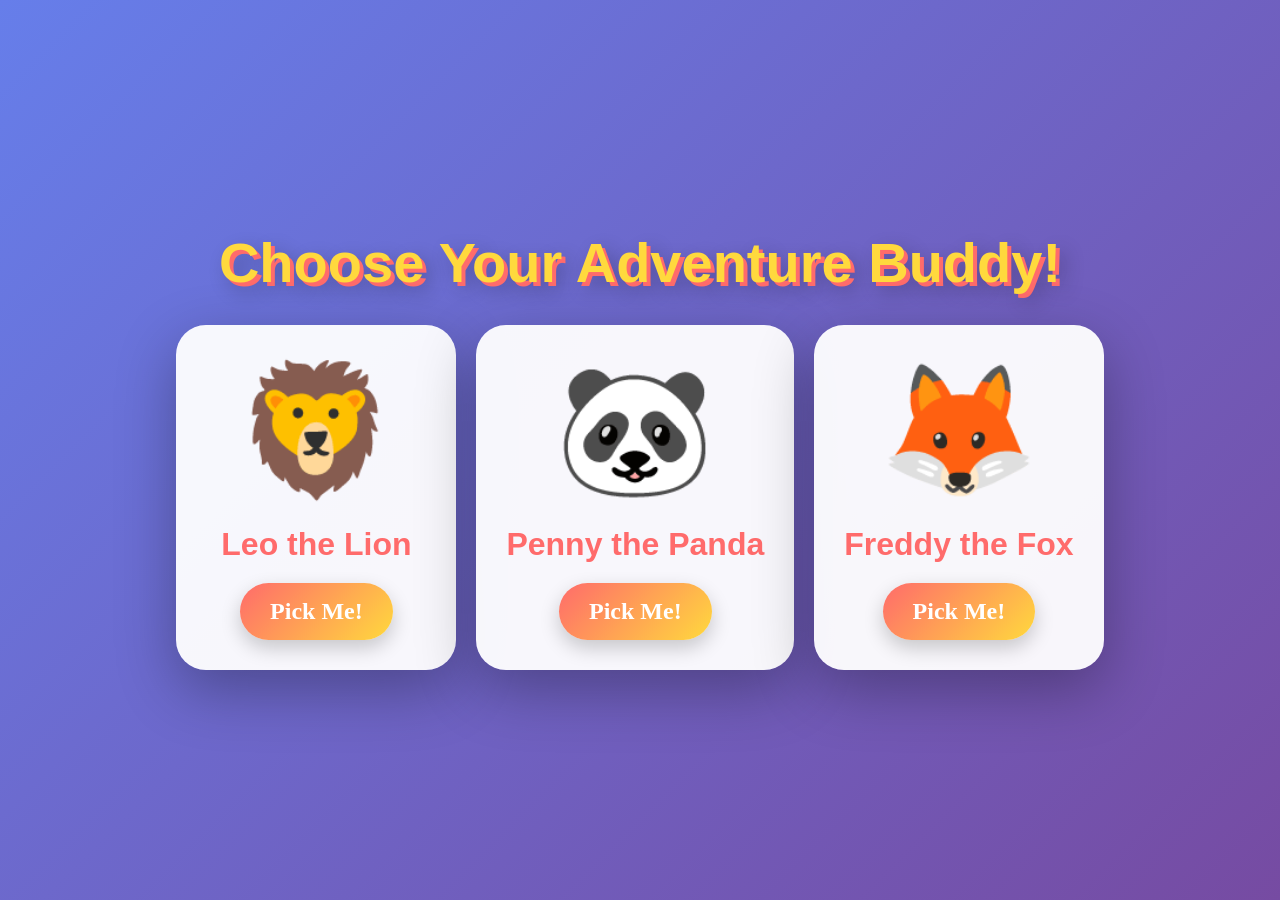
<file: index.html>
<!DOCTYPE html>
<html lang="en">
<head>
    <meta charset="UTF-8">
    <meta name="viewport" content="width=device-width, initial-scale=1.0">
    <title>🦁 Animal Vocab Adventure! 🐼</title>
    <link rel="stylesheet" href="vocab-game.css">
</head>
<body>
    <div class="stars-background"></div>

    <!-- Mascot Selection Screen -->
    <div class="mascot-selection-screen" id="mascotSelection" role="main">
        <h1 class="selection-title">Choose Your Adventure Buddy!</h1>
        <div class="mascot-choices" role="navigation" aria-label="Mascot selection">
            <div class="mascot-choice" data-mascot="lion" role="group" aria-labelledby="leo-name">
                <div class="mascot-character" aria-hidden="true">🦁</div>
                <div class="mascot-name" id="leo-name">Leo the Lion</div>
                <button class="select-button" aria-label="Choose Leo the Lion as your adventure buddy">Pick Me!</button>
            </div>
            <div class="mascot-choice" data-mascot="panda" role="group" aria-labelledby="penny-name">
                <div class="mascot-character" aria-hidden="true">🐼</div>
                <div class="mascot-name" id="penny-name">Penny the Panda</div>
                <button class="select-button" aria-label="Choose Penny the Panda as your adventure buddy">Pick Me!</button>
            </div>
            <div class="mascot-choice" data-mascot="fox" role="group" aria-labelledby="freddy-name">
                <div class="mascot-character" aria-hidden="true">🦊</div>
                <div class="mascot-name" id="freddy-name">Freddy the Fox</div>
                <button class="select-button" aria-label="Choose Freddy the Fox as your adventure buddy">Pick Me!</button>
            </div>
        </div>
    </div>

    <!-- Unit Selection Screen -->
    <div class="unit-selection-screen" id="unitSelection" style="display: none;">
        <h1 class="selection-title">Choose Your Grade Level!</h1>

        <!-- Grade Selection -->
        <div class="grade-selection" id="gradeSelection" role="navigation" aria-label="Grade level selection">
            <div class="grades-container" id="gradesContainer">
                <!-- Grades will be dynamically inserted here -->
            </div>
        </div>

        <!-- Unit Selection (shown after grade is selected) -->
        <div class="units-section" id="unitsSection" style="display: none;">
            <button class="back-button" id="backToGrades" aria-label="Go back to grade selection">
                ← Back to Grades
            </button>
            <h2 class="selection-subtitle" id="gradeTitle">Choose a Unit to Learn!</h2>
            <div class="units-container" id="unitsContainer" role="navigation" aria-label="Unit selection">
                <!-- Units will be dynamically inserted here -->
            </div>
        </div>
    </div>

    <!-- Main Game Container -->
    <div class="game-container" id="gameContainer" style="display: none;" role="main">
        <header class="header">
            <h1>ANIMAL VOCAB ADVENTURE!</h1>
            <h2 class="unit-title" id="unitTitle">Unit 1: Amazing Adventures</h2>
            <div class="stats" role="status" aria-live="polite" aria-label="Game statistics">
                <div class="stat-item">
                    <span class="stat-label"><span aria-hidden="true">⭐</span> Score:</span>
                    <span class="stat-value" id="score" aria-label="Current score">0</span>
                </div>
                <div class="stat-item">
                    <span class="stat-label"><span aria-hidden="true">🔥</span> Streak:</span>
                    <span class="stat-value" id="streak" aria-label="Current streak">0</span>
                </div>
                <div class="stat-item">
                    <span class="stat-label"><span aria-hidden="true">📊</span> Correct:</span>
                    <span class="stat-value" id="correct" aria-label="Correct answers">0</span>
                    <span class="stat-value"> / </span>
                    <span class="stat-value" id="total" aria-label="Total questions">0</span>
                </div>
            </div>
        </header>

        <div class="mascot-container" role="complementary" aria-label="Mascot encouragement">
            <div class="mascot" id="mascot" aria-hidden="true">🦁</div>
            <div class="speech-bubble" id="speechBubble" role="status" aria-live="polite">Let's learn some words!</div>
        </div>

        <div class="question-container" role="region" aria-label="Question area">
            <div class="word-display">
                <h3 id="questionPrompt">What does this word mean?</h3>
                <div class="word" id="currentWord" role="heading" aria-level="4" aria-label="Vocabulary word">WORD</div>
                <button class="speaker-button" id="speakerButton" aria-label="Click to hear the word and sentence read aloud">
                    <span aria-hidden="true">🔊</span> Listen
                </button>
                <p class="example-sentence" id="exampleSentence" role="complementary" aria-label="Example sentence"></p>
            </div>

            <div class="answers-grid" id="answersGrid" role="group" aria-labelledby="questionPrompt">
                <!-- Answer buttons will be inserted here -->
            </div>
        </div>

        <div class="progress-container" role="region" aria-label="Progress indicator">
            <div class="progress-bar" role="progressbar" aria-valuenow="0" aria-valuemin="0" aria-valuemax="100" aria-label="Unit progress">
                <div class="progress-fill" id="progressFill"></div>
            </div>
            <div class="progress-text">Level Progress</div>
        </div>

        <!-- Live region for screen reader announcements -->
        <div class="sr-only" id="liveRegion" role="status" aria-live="assertive" aria-atomic="true"></div>
    </div>

    <!-- Full Screen Celebration Overlay -->
    <div class="fullscreen-overlay" id="celebrationOverlay" role="dialog" aria-modal="true" aria-labelledby="celebrationMessage" aria-hidden="true">
        <div class="celebration-content">
            <div class="big-mascot" id="celebrationMascot" aria-hidden="true">🦁</div>
            <h2 class="celebration-message" id="celebrationMessage">AMAZING!</h2>
            <div class="celebration-stars" aria-hidden="true"></div>
        </div>
    </div>

    <!-- Full Screen Wrong Answer Overlay -->
    <div class="fullscreen-overlay" id="wrongOverlay" role="dialog" aria-modal="true" aria-labelledby="wrongMessage" aria-hidden="true">
        <div class="wrong-content">
            <div class="sad-mascot" id="wrongMascot" aria-hidden="true">🦁</div>
            <h2 class="wrong-message" id="wrongMessage">Oops! Let's learn this one!</h2>
            <div class="correct-answer-reveal">
                <p class="reveal-label">The correct answer is:</p>
                <p class="reveal-answer" id="revealAnswer"></p>
                <p class="reveal-word-container">
                    <strong class="reveal-word" id="revealWord">WORD</strong>
                    <span class="reveal-means">means</span>
                    <span class="reveal-definition" id="revealDefinition">definition</span>
                </p>
                <button class="continue-button" id="continueButton" aria-label="Continue to next question">Got It! Let's Continue!</button>
            </div>
        </div>
    </div>

    <!-- Unit Complete Overlay -->
    <div class="fullscreen-overlay" id="unitCompleteOverlay" role="dialog" aria-modal="true" aria-labelledby="unitCompleteTitle" aria-hidden="true">
        <div class="unit-complete-content">
            <div class="huge-mascot" id="unitCompleteMascot" aria-hidden="true">🦁</div>
            <h2 class="unit-complete-title" id="unitCompleteTitle">UNIT COMPLETE!</h2>
            <div class="unit-complete-stats" role="status" aria-label="Final score">
                <div class="unit-complete-stat">
                    <p class="unit-complete-stat-label">Your Score</p>
                    <p class="unit-complete-stat-value" id="unitCompleteScore" aria-label="Your final score">0</p>
                </div>
            </div>
            <p class="unit-complete-message" id="unitCompleteMessage"></p>
            <button class="continue-button" id="chooseAnotherUnitButton" aria-label="Return to unit selection">Choose Another Unit</button>
        </div>
    </div>

    <div class="celebration-particles" id="celebrationParticles"></div>

    <script src="vocab-game.js"></script>
</body>
</html>
</file>
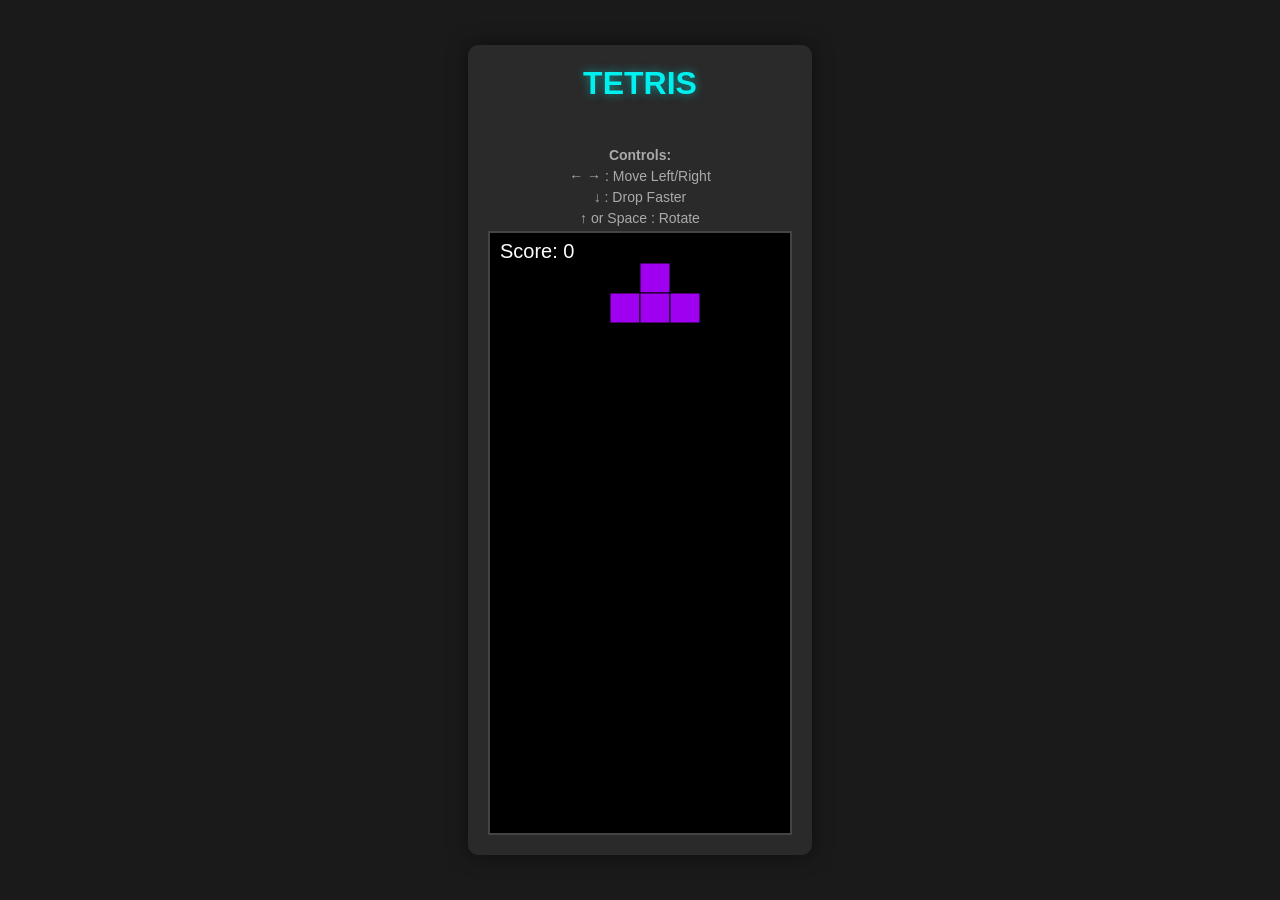
<file: tetris/index.html>
<!DOCTYPE html>
<html lang="en">
<head>
    <meta charset="UTF-8">
    <meta name="viewport" content="width=device-width, initial-scale=1.0">
    <link rel="stylesheet" href="style.css">
    <title>Tetris Game</title>
</head>
<body>
    <div id="game-container">
        <h1>TETRIS</h1>
        <div class="instructions">
            <p><strong>Controls:</strong></p>
            <p>← → : Move Left/Right</p>
            <p>↓ : Drop Faster</p>
            <p>↑ or Space : Rotate</p>
        </div>
    </div>
    <script src="tetris.js"></script>
</body>
</html>
</file>
<file: vocab-game.css>
* {
    margin: 0;
    padding: 0;
    box-sizing: border-box;
}

body {
    font-family: Helvetica, Arial, sans-serif;
    background: linear-gradient(135deg, #667eea 0%, #764ba2 100%);
    min-height: 100vh;
    display: flex;
    justify-content: center;
    align-items: center;
    overflow-x: hidden;
    position: relative;
    padding: 10px;
}

/* Animated stars background */
.stars-background {
    position: fixed;
    top: 0;
    left: 0;
    width: 100%;
    height: 100%;
    background-image:
        radial-gradient(2px 2px at 20% 30%, white, transparent),
        radial-gradient(2px 2px at 60% 70%, white, transparent),
        radial-gradient(1px 1px at 50% 50%, white, transparent),
        radial-gradient(1px 1px at 80% 10%, white, transparent),
        radial-gradient(2px 2px at 90% 60%, white, transparent),
        radial-gradient(1px 1px at 33% 80%, white, transparent),
        radial-gradient(2px 2px at 15% 85%, white, transparent),
        radial-gradient(1px 1px at 70% 20%, white, transparent);
    background-size: 200% 200%;
    animation: twinkle 4s ease-in-out infinite;
    z-index: 0;
}

@keyframes twinkle {
    0%, 100% { opacity: 0.5; }
    50% { opacity: 1; }
}

/* Mascot Selection Screen */
.mascot-selection-screen, .unit-selection-screen {
    position: fixed;
    top: 0;
    left: 0;
    width: 100%;
    height: 100%;
    display: flex;
    flex-direction: column;
    justify-content: center;
    align-items: center;
    z-index: 100;
    background: linear-gradient(135deg, #667eea 0%, #764ba2 100%);
    padding: 20px;
    overflow-y: auto;
}

.selection-title {
    font-size: clamp(1.5em, 5vw, 3.5em);
    color: #ffd93d;
    text-shadow: 4px 4px 0px #ff6b6b, 8px 8px 20px rgba(0, 0, 0, 0.3);
    margin-bottom: 30px;
    animation: rainbowPulse 3s ease-in-out infinite;
    text-align: center;
}

@keyframes rainbowPulse {
    0%, 100% { transform: scale(1); color: #ffd93d; }
    33% { transform: scale(1.05); color: #ff6b6b; }
    66% { transform: scale(1.02); color: #6bcf7f; }
}

.mascot-choices {
    display: flex;
    gap: 20px;
    flex-wrap: wrap;
    justify-content: center;
    max-width: 1200px;
}

.mascot-choice {
    background: rgba(255, 255, 255, 0.95);
    border-radius: 30px;
    padding: 30px;
    text-align: center;
    box-shadow: 0 20px 60px rgba(0, 0, 0, 0.3);
    transition: all 0.3s;
    cursor: pointer;
    min-width: clamp(200px, 30vw, 280px);
}

.mascot-choice:hover {
    transform: translateY(-10px) scale(1.05);
    box-shadow: 0 30px 80px rgba(0, 0, 0, 0.4);
}

.mascot-character {
    font-size: clamp(4em, 10vw, 8em);
    margin-bottom: 20px;
    animation: mascotBounce 2s ease-in-out infinite;
}

@keyframes mascotBounce {
    0%, 100% { transform: translateY(0) rotate(-5deg); }
    50% { transform: translateY(-20px) rotate(5deg); }
}

.mascot-name {
    font-size: clamp(1.3em, 3vw, 2em);
    color: #ff6b6b;
    font-weight: bold;
    margin-bottom: 20px;
}

.select-button {
    background: linear-gradient(135deg, #ff6b6b 0%, #ffd93d 100%);
    color: white;
    border: none;
    padding: 15px 30px;
    font-size: clamp(1.1em, 2.5vw, 1.5em);
    font-weight: bold;
    border-radius: 50px;
    cursor: pointer;
    box-shadow: 0 8px 20px rgba(0, 0, 0, 0.2);
    font-family: 'Comic Sans MS', cursive;
    transition: all 0.3s;
}

.select-button:hover {
    transform: scale(1.1);
    box-shadow: 0 12px 30px rgba(0, 0, 0, 0.3);
}

.select-button:active {
    transform: scale(0.95);
}

/* Unit Selection Screen */
.units-container {
    display: grid;
    grid-template-columns: repeat(auto-fit, minmax(250px, 1fr));
    gap: 20px;
    max-width: 1200px;
    width: 100%;
    padding: 0 20px;
}

.unit-button {
    background: rgba(255, 255, 255, 0.95);
    border: none;
    border-radius: 20px;
    padding: 25px;
    cursor: pointer;
    transition: all 0.3s;
    box-shadow: 0 10px 30px rgba(0, 0, 0, 0.2);
    font-family: 'Comic Sans MS', cursive;
}

.unit-button:hover {
    transform: translateY(-8px);
    box-shadow: 0 15px 40px rgba(0, 0, 0, 0.3);
}

.unit-number {
    font-size: 1.3em;
    color: #667eea;
    font-weight: bold;
    margin-bottom: 10px;
}

.unit-name {
    font-size: 1.5em;
    color: #ff6b6b;
    font-weight: bold;
    margin: 10px 0;
}

.unit-words {
    font-size: 1.1em;
    color: #764ba2;
    margin-top: 10px;
}

.surprise-button {
    background: linear-gradient(135deg, #ffd93d 0%, #ffaa00 100%);
}

.surprise-icon {
    font-size: 3em;
    margin-bottom: 10px;
}

/* Game Container */
.game-container {
    background: rgba(255, 255, 255, 0.95);
    border-radius: 30px;
    padding: clamp(15px, 3vw, 30px);
    max-width: 800px;
    width: 100%;
    box-shadow: 0 20px 60px rgba(0, 0, 0, 0.3);
    position: relative;
    z-index: 1;
}

.header {
    text-align: center;
    margin-bottom: 20px;
}

.header h1 {
    color: #ff6b6b;
    font-size: clamp(1.5em, 4vw, 2.5em);
    text-shadow: 3px 3px 0px #ffd93d;
    margin-bottom: 10px;
    animation: bounce 2s ease-in-out infinite;
}

@keyframes bounce {
    0%, 100% { transform: translateY(0); }
    50% { transform: translateY(-10px); }
}

.unit-title {
    font-size: clamp(1em, 2.5vw, 1.3em);
    color: #764ba2;
    font-weight: bold;
    margin-bottom: 15px;
}

.stats {
    display: flex;
    justify-content: space-around;
    flex-wrap: wrap;
    gap: 10px;
    margin-bottom: 20px;
}

.stat-item {
    background: linear-gradient(135deg, #667eea 0%, #764ba2 100%);
    color: white;
    padding: 10px 15px;
    border-radius: 20px;
    font-size: clamp(0.9em, 2vw, 1.2em);
    font-weight: bold;
    box-shadow: 0 4px 15px rgba(0, 0, 0, 0.2);
    transition: transform 0.3s;
}

.stat-item:hover {
    transform: scale(1.05);
}

.stat-label {
    margin-right: 5px;
}

.mascot-container {
    text-align: center;
    margin: 20px 0;
    position: relative;
}

.mascot {
    font-size: clamp(3em, 8vw, 5em);
    display: inline-block;
    animation: wiggle 1s ease-in-out infinite;
    transition: all 0.5s;
}

@keyframes wiggle {
    0%, 100% { transform: rotate(-5deg); }
    50% { transform: rotate(5deg); }
}

.speech-bubble {
    display: inline-block;
    background: #ffd93d;
    color: #333;
    padding: 12px 20px;
    border-radius: 20px;
    font-size: clamp(1em, 2.5vw, 1.3em);
    font-weight: bold;
    margin-top: 10px;
    position: relative;
    box-shadow: 0 4px 15px rgba(0, 0, 0, 0.1);
    animation: float 3s ease-in-out infinite;
    max-width: 90%;
}

@keyframes float {
    0%, 100% { transform: translateY(0px); }
    50% { transform: translateY(-10px); }
}

.speech-bubble::before {
    content: '';
    position: absolute;
    bottom: 100%;
    left: 50%;
    transform: translateX(-50%);
    border: 12px solid transparent;
    border-bottom-color: #ffd93d;
}

.question-container {
    margin: 20px 0;
}

.word-display {
    text-align: center;
    margin-bottom: 20px;
}

.word-display h2 {
    color: #764ba2;
    font-size: clamp(1.1em, 2.5vw, 1.5em);
    margin-bottom: 15px;
}

.word {
    font-size: clamp(2em, 5vw, 3em);
    font-weight: bold;
    color: #ff6b6b;
    background: linear-gradient(135deg, #ffd93d 0%, #ffaa00 100%);
    padding: 15px 30px;
    border-radius: 20px;
    display: inline-block;
    box-shadow: 0 8px 20px rgba(0, 0, 0, 0.15);
    text-transform: uppercase;
    animation: pulse 2s ease-in-out infinite;
    margin-bottom: 15px;
}

@keyframes pulse {
    0%, 100% { transform: scale(1); }
    50% { transform: scale(1.05); }
}

.speaker-button {
    background: linear-gradient(135deg, #6bcf7f 0%, #4d96ff 100%);
    color: white;
    border: none;
    padding: 10px 20px;
    font-size: clamp(1em, 2vw, 1.2em);
    font-weight: bold;
    border-radius: 50px;
    cursor: pointer;
    box-shadow: 0 4px 15px rgba(0, 0, 0, 0.2);
    font-family: 'Comic Sans MS', cursive;
    transition: all 0.3s;
    margin: 10px 0;
}

.speaker-button:hover {
    transform: scale(1.1);
    box-shadow: 0 6px 20px rgba(0, 0, 0, 0.3);
}

.speaker-button:active {
    transform: scale(0.95);
}

.example-sentence {
    font-size: clamp(1em, 2.2vw, 1.3em);
    color: #764ba2;
    font-style: italic;
    margin-top: 15px;
    padding: 12px;
    background: rgba(253, 217, 61, 0.2);
    border-radius: 15px;
    border-left: 5px solid #ffd93d;
}

.answers-grid {
    display: grid;
    grid-template-columns: repeat(auto-fit, minmax(200px, 1fr));
    gap: 15px;
    margin: 20px 0;
}

.answer-button {
    background: linear-gradient(135deg, #6bcf7f 0%, #4d96ff 100%);
    color: white;
    border: none;
    padding: 20px 15px;
    font-size: clamp(1em, 2.2vw, 1.3em);
    font-weight: bold;
    border-radius: 20px;
    cursor: pointer;
    transition: all 0.3s;
    box-shadow: 0 6px 20px rgba(0, 0, 0, 0.15);
    font-family: 'Comic Sans MS', cursive;
    text-align: left;
}

.answer-button:hover {
    transform: translateY(-5px);
    box-shadow: 0 10px 30px rgba(0, 0, 0, 0.25);
}

.answer-button:active {
    transform: translateY(-2px);
}

.answer-button:disabled {
    opacity: 0.6;
    cursor: not-allowed;
}

.progress-container {
    margin-top: 20px;
    text-align: center;
}

.progress-bar {
    width: 100%;
    height: 25px;
    background: #e9ecef;
    border-radius: 15px;
    overflow: hidden;
    box-shadow: inset 0 2px 4px rgba(0, 0, 0, 0.1);
}

.progress-fill {
    height: 100%;
    background: linear-gradient(90deg, #ff6b6b, #ffd93d, #6bcf7f, #4d96ff);
    background-size: 200% 100%;
    border-radius: 15px;
    transition: width 0.5s ease-in-out;
    animation: progressShine 2s linear infinite;
}

@keyframes progressShine {
    0% { background-position: 0% 0%; }
    100% { background-position: 200% 0%; }
}

.progress-text {
    margin-top: 10px;
    font-size: clamp(1em, 2vw, 1.2em);
    color: #764ba2;
    font-weight: bold;
}

/* Full Screen Overlays */
.fullscreen-overlay {
    position: fixed;
    top: 0;
    left: 0;
    width: 100%;
    height: 100%;
    background: rgba(0, 0, 0, 0.95);
    display: none;
    justify-content: center;
    align-items: center;
    z-index: 2000;
    animation: fadeIn 0.3s ease-in;
    padding: 20px;
    overflow-y: auto;
}

.fullscreen-overlay.active {
    display: flex;
}

@keyframes fadeIn {
    from { opacity: 0; }
    to { opacity: 1; }
}

/* Celebration Overlay */
.celebration-content {
    text-align: center;
    position: relative;
}

.big-mascot {
    font-size: clamp(8em, 20vw, 15em);
    animation: celebrateBig 1s ease-in-out infinite;
    filter: drop-shadow(0 0 30px rgba(255, 215, 0, 0.8));
}

@keyframes celebrateBig {
    0%, 100% { transform: scale(1) rotate(-10deg); }
    25% { transform: scale(1.15) rotate(10deg); }
    50% { transform: scale(1.08) rotate(-10deg); }
    75% { transform: scale(1.15) rotate(10deg); }
}

.celebration-message {
    font-size: clamp(2.5em, 8vw, 5em);
    color: #ffd93d;
    font-weight: bold;
    text-shadow: 4px 4px 0px #ff6b6b, 8px 8px 20px rgba(0, 0, 0, 0.5);
    margin-top: 20px;
    animation: messagePopIn 0.6s ease-out;
}

@keyframes messagePopIn {
    0% { transform: scale(0); opacity: 0; }
    50% { transform: scale(1.2); }
    100% { transform: scale(1); opacity: 1; }
}

/* Wrong Answer Overlay */
.wrong-content {
    text-align: center;
    max-width: 900px;
    padding: 20px;
    width: 100%;
}

.sad-mascot {
    font-size: clamp(6em, 15vw, 12em);
    animation: sadShake 0.8s ease-in-out;
    filter: drop-shadow(0 0 30px rgba(255, 107, 107, 0.8));
}

@keyframes sadShake {
    0%, 100% { transform: translateX(0); }
    10%, 30%, 50%, 70%, 90% { transform: translateX(-15px); }
    20%, 40%, 60%, 80% { transform: translateX(15px); }
}

.wrong-message {
    font-size: clamp(1.8em, 5vw, 3em);
    color: #ff6b6b;
    font-weight: bold;
    margin: 20px 0;
    text-shadow: 3px 3px 0px rgba(0, 0, 0, 0.3);
}

.correct-answer-reveal {
    background: rgba(255, 255, 255, 0.95);
    border-radius: 30px;
    padding: clamp(20px, 4vw, 40px);
    margin-top: 20px;
    box-shadow: 0 20px 60px rgba(0, 0, 0, 0.5);
}

.reveal-label {
    font-size: clamp(1.3em, 3vw, 2em);
    color: #764ba2;
    margin-bottom: 15px;
    font-weight: bold;
}

.reveal-answer {
    font-size: clamp(1.5em, 3.5vw, 2.5em);
    color: #ff6b6b;
    background: linear-gradient(135deg, #ffd93d 0%, #ffaa00 100%);
    padding: 20px 30px;
    border-radius: 20px;
    margin: 20px 0;
    font-weight: bold;
    box-shadow: 0 10px 30px rgba(0, 0, 0, 0.2);
    animation: revealPulse 1.5s ease-in-out infinite;
}

@keyframes revealPulse {
    0%, 100% { transform: scale(1); box-shadow: 0 10px 30px rgba(0, 0, 0, 0.2); }
    50% { transform: scale(1.03); box-shadow: 0 15px 40px rgba(255, 215, 0, 0.5); }
}

.reveal-word-container {
    display: flex;
    flex-wrap: wrap;
    justify-content: center;
    align-items: center;
    gap: 10px;
    margin: 25px 0;
    font-size: clamp(1.2em, 2.5vw, 1.8em);
}

.reveal-word {
    color: #ff6b6b;
    font-weight: bold;
    background: #ffd93d;
    padding: 8px 15px;
    border-radius: 15px;
}

.reveal-means {
    color: #764ba2;
    font-style: italic;
}

.reveal-definition {
    color: #4d96ff;
    font-weight: bold;
}

.continue-button {
    background: linear-gradient(135deg, #52c234 0%, #34a853 100%);
    color: white;
    border: none;
    padding: 20px 40px;
    font-size: clamp(1.3em, 3vw, 2em);
    font-weight: bold;
    border-radius: 50px;
    cursor: pointer;
    box-shadow: 0 10px 30px rgba(0, 0, 0, 0.3);
    font-family: 'Comic Sans MS', cursive;
    transition: all 0.3s;
    margin-top: 20px;
    animation: buttonBounce 2s ease-in-out infinite;
}

@keyframes buttonBounce {
    0%, 100% { transform: translateY(0); }
    50% { transform: translateY(-8px); }
}

.continue-button:hover {
    transform: scale(1.1) translateY(-5px);
    box-shadow: 0 15px 40px rgba(0, 0, 0, 0.4);
}

.continue-button:active {
    transform: scale(0.95);
}

/* Unit Complete Overlay */
.unit-complete-content {
    text-align: center;
    max-width: 800px;
    width: 100%;
    padding: 20px;
}

.huge-mascot {
    font-size: clamp(10em, 22vw, 18em);
    animation: levelMascotDance 2s ease-in-out infinite;
    filter: drop-shadow(0 0 50px rgba(255, 215, 0, 1));
}

@keyframes levelMascotDance {
    0%, 100% { transform: scale(1) rotate(0deg); }
    25% { transform: scale(1.12) rotate(-12deg); }
    50% { transform: scale(1.08) rotate(0deg); }
    75% { transform: scale(1.12) rotate(12deg); }
}

.unit-complete-title {
    font-size: clamp(2.5em, 7vw, 4em);
    color: #ffd93d;
    font-weight: bold;
    text-shadow: 5px 5px 0px #ff6b6b, 10px 10px 30px rgba(0, 0, 0, 0.5);
    margin: 25px 0;
    animation: titleShine 2s ease-in-out infinite;
}

@keyframes titleShine {
    0%, 100% { text-shadow: 5px 5px 0px #ff6b6b, 10px 10px 30px rgba(0, 0, 0, 0.5); }
    50% { text-shadow: 5px 5px 0px #6bcf7f, 10px 10px 50px rgba(107, 207, 127, 0.8); }
}

.unit-complete-stats {
    display: flex;
    justify-content: center;
    gap: 30px;
    margin: 30px 0;
    flex-wrap: wrap;
}

.unit-complete-stat {
    background: rgba(255, 255, 255, 0.95);
    border-radius: 30px;
    padding: clamp(20px, 4vw, 30px) clamp(30px, 6vw, 50px);
    box-shadow: 0 10px 40px rgba(0, 0, 0, 0.3);
}

.unit-complete-stat-label {
    font-size: clamp(1.1em, 2.5vw, 1.5em);
    color: #764ba2;
    margin-bottom: 12px;
}

.unit-complete-stat-value {
    font-size: clamp(2.5em, 6vw, 4em);
    color: #ff6b6b;
    font-weight: bold;
    text-shadow: 3px 3px 0px #ffd93d;
}

.unit-complete-message {
    font-size: clamp(1.5em, 3.5vw, 2.5em);
    color: #6bcf7f;
    font-weight: bold;
    margin: 25px 0;
    text-shadow: 3px 3px 0px rgba(0, 0, 0, 0.3);
}

/* Celebration Particles */
.celebration-particles {
    position: fixed;
    top: 0;
    left: 0;
    width: 100%;
    height: 100%;
    pointer-events: none;
    z-index: 2500;
}

.confetti-piece {
    position: absolute;
    width: 15px;
    height: 15px;
    animation: confettiFall 3s linear forwards;
}

@keyframes confettiFall {
    to {
        transform: translateY(100vh) rotate(720deg);
        opacity: 0;
    }
}

.star-burst {
    position: absolute;
    font-size: clamp(2em, 4vw, 3em);
    animation: starBurst 2s ease-out forwards;
}

@keyframes starBurst {
    0% { transform: scale(0) rotate(0deg); opacity: 1; }
    50% { transform: scale(1.5) rotate(180deg); opacity: 1; }
    100% { transform: scale(2) rotate(360deg); opacity: 0; }
}

/* Mobile Optimizations */
@media (max-width: 768px) {
    body {
        padding: 5px;
    }

    .game-container {
        padding: 15px;
        border-radius: 20px;
    }

    .mascot-choices {
        gap: 15px;
    }

    .mascot-choice {
        padding: 20px;
        min-width: 150px;
    }

    .answers-grid {
        grid-template-columns: 1fr;
        gap: 12px;
    }

    .answer-button {
        padding: 18px 12px;
    }

    .stats {
        gap: 8px;
    }

    .stat-item {
        padding: 8px 12px;
        font-size: 0.9em;
    }

    .units-container {
        grid-template-columns: 1fr;
        padding: 0 10px;
    }

    .speech-bubble {
        font-size: 1em;
        padding: 10px 15px;
    }

    .speech-bubble::before {
        border-width: 10px;
    }

    .wrong-content,
    .unit-complete-content {
        padding: 15px;
    }

    .correct-answer-reveal {
        padding: 20px;
    }
}

/* Extra small screens */
@media (max-width: 480px) {
    .selection-title {
        font-size: 1.5em;
        margin-bottom: 20px;
    }

    .mascot-character {
        font-size: 4em;
    }

    .mascot-name {
        font-size: 1.2em;
    }

    .select-button {
        padding: 12px 25px;
        font-size: 1.1em;
    }

    .word {
        font-size: 1.8em;
        padding: 12px 20px;
    }

    .answer-button {
        font-size: 1em;
        padding: 15px 10px;
    }

    .big-mascot {
        font-size: 8em;
    }

    .celebration-message {
        font-size: 2.5em;
    }

    .sad-mascot {
        font-size: 6em;
    }

    .huge-mascot {
        font-size: 10em;
    }
}

/* Landscape mobile */
@media (max-height: 600px) and (orientation: landscape) {
    .mascot-selection-screen,
    .unit-selection-screen,
    .fullscreen-overlay {
        justify-content: flex-start;
        padding-top: 10px;
    }

    .selection-title {
        margin-bottom: 15px;
        font-size: 2em;
    }

    .mascot-character {
        font-size: 5em;
    }

    .big-mascot,
    .sad-mascot,
    .huge-mascot {
        font-size: 8em;
    }
}

/* ===== ACCESSIBILITY STYLES ===== */

/* Screen reader only content */
.sr-only {
    position: absolute;
    width: 1px;
    height: 1px;
    padding: 0;
    margin: -1px;
    overflow: hidden;
    clip: rect(0, 0, 0, 0);
    white-space: nowrap;
    border: 0;
}

/* Enhanced focus indicators for keyboard navigation */
*:focus {
    outline: 3px solid #ffd93d;
    outline-offset: 3px;
}

button:focus,
.select-button:focus,
.unit-button:focus,
.grade-button:focus,
.answer-button:focus {
    outline: 4px solid #ffd93d;
    outline-offset: 4px;
    box-shadow: 0 0 0 6px rgba(255, 217, 61, 0.3);
}

/* Skip to main content link */
.skip-link {
    position: absolute;
    top: -40px;
    left: 0;
    background: #ffd93d;
    color: #333;
    padding: 8px;
    text-decoration: none;
    z-index: 10000;
    font-weight: bold;
}

.skip-link:focus {
    top: 0;
}

/* ===== GRADE SELECTION STYLES ===== */

.grade-selection {
    width: 100%;
    max-width: 1200px;
    margin-bottom: 30px;
}

.grades-container {
    display: grid;
    grid-template-columns: repeat(auto-fit, minmax(120px, 1fr));
    gap: 15px;
    padding: 20px;
    max-width: 900px;
    margin: 0 auto;
}

.grade-button {
    background: linear-gradient(135deg, #6bcf7f 0%, #4d96ff 100%);
    border: none;
    border-radius: 20px;
    padding: 25px 15px;
    font-size: clamp(1.2em, 3vw, 1.8em);
    font-weight: bold;
    color: white;
    cursor: pointer;
    transition: all 0.3s;
    box-shadow: 0 8px 25px rgba(0, 0, 0, 0.2);
    text-shadow: 2px 2px 4px rgba(0, 0, 0, 0.3);
    min-height: 100px;
    display: flex;
    flex-direction: column;
    justify-content: center;
    align-items: center;
    gap: 5px;
}

.grade-button:hover {
    transform: translateY(-5px) scale(1.05);
    box-shadow: 0 15px 40px rgba(0, 0, 0, 0.3);
}

.grade-button:active {
    transform: translateY(-2px) scale(1.02);
}

.grade-number {
    font-size: 1.2em;
    font-weight: bold;
}

.grade-label {
    font-size: 0.6em;
    opacity: 0.9;
}

/* Units section (shown after grade selection) */
.units-section {
    width: 100%;
    max-width: 1200px;
}

.selection-subtitle {
    font-size: clamp(1.2em, 4vw, 2.5em);
    color: #ffd93d;
    text-shadow: 3px 3px 0px #ff6b6b, 6px 6px 15px rgba(0, 0, 0, 0.3);
    margin-bottom: 20px;
    text-align: center;
}

.back-button {
    background: rgba(255, 255, 255, 0.9);
    border: none;
    border-radius: 25px;
    padding: 12px 24px;
    font-size: clamp(1em, 2.5vw, 1.2em);
    font-weight: bold;
    color: #764ba2;
    cursor: pointer;
    transition: all 0.3s;
    margin-bottom: 20px;
    box-shadow: 0 4px 15px rgba(0, 0, 0, 0.2);
}

.back-button:hover {
    transform: translateX(-5px);
    background: white;
    box-shadow: 0 6px 20px rgba(0, 0, 0, 0.3);
}

.back-button:active {
    transform: translateX(-2px);
}

/* High contrast mode support */
@media (prefers-contrast: high) {
    button, .select-button, .unit-button, .grade-button {
        border: 3px solid currentColor;
    }
    
    *:focus {
        outline-width: 4px;
    }
}

/* Reduced motion support */
@media (prefers-reduced-motion: reduce) {
    * {
        animation-duration: 0.01ms !important;
        animation-iteration-count: 1 !important;
        transition-duration: 0.01ms !important;
    }
    
    .mascot-choice:hover,
    .unit-button:hover,
    .grade-button:hover {
        transform: none;
    }
}

/* Mobile accessibility improvements */
@media (max-width: 768px) {
    .grades-container {
        grid-template-columns: repeat(auto-fit, minmax(100px, 1fr));
        gap: 12px;
        padding: 15px;
    }
    
    .grade-button {
        padding: 20px 10px;
        min-height: 80px;
        font-size: clamp(1em, 4vw, 1.5em);
    }
    
    /* Larger touch targets for mobile */
    button, .select-button, .answer-button {
        min-height: 48px;
        min-width: 48px;
    }
}
</file>
<file: tetris/style.css>
body {
    display: flex;
    justify-content: center;
    align-items: center;
    height: 100vh;
    margin: 0;
    background-color: #1a1a1a;
    color: #fff;
    font-family: Arial, sans-serif;
}

#game-container {
    display: flex;
    flex-direction: column;
    align-items: center;
    padding: 20px;
    background-color: #2a2a2a;
    border-radius: 10px;
    box-shadow: 0 0 20px rgba(0, 0, 0, 0.5);
}

canvas {
    border: 2px solid #444;
    background-color: #000;
}

h1 {
    margin: 0 0 20px 0;
    color: #00f0f0;
    text-shadow: 0 0 10px rgba(0, 240, 240, 0.5);
}

.instructions {
    margin-top: 20px;
    text-align: center;
    color: #aaa;
    font-size: 14px;
}

.instructions p {
    margin: 5px 0;
}
</file>
